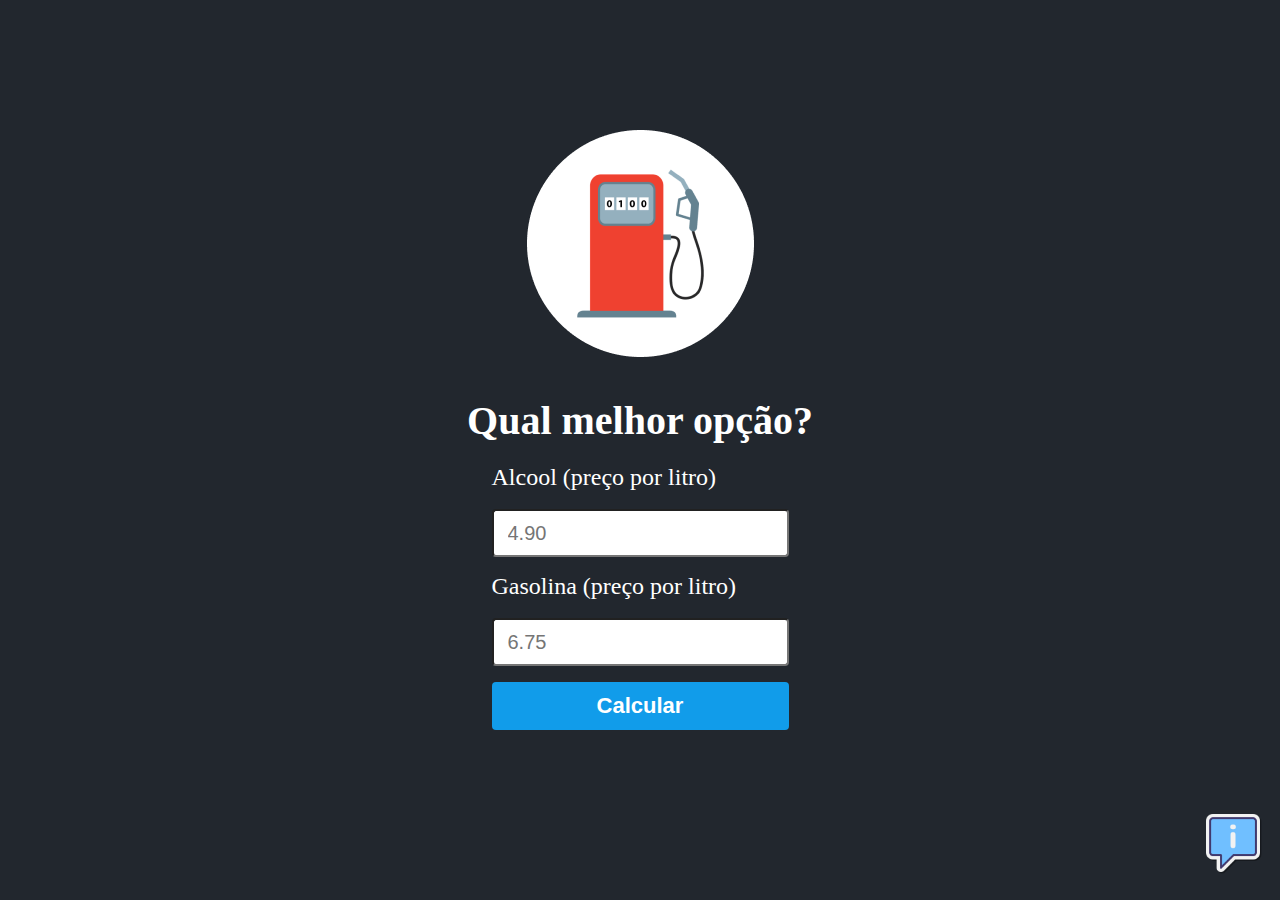
<file: index.html>
<!DOCTYPE html>
<html lang="pt-br">
  <head>
    <meta charset="UTF-8" />
    <meta http-equiv="X-UA-Compatible" content="IE=edge" />
    <meta name="viewport" content="width=device-width, initial-scale=1.0" />
    <meta name="keywords" content="Calculadora gasolina ou álcool" />
    <link rel="shortcut icon" href="./assets/favicon.ico" type="image/x-icon" />
    <link rel="stylesheet" href="style.css" />
    <title>Calculadora Alcool ou Gasolina?</title>
  </head>
  <body>
    <main class="container">
      <img
        class="logo"
        src="./assets/logo.png"
        alt="Logo estação de gasolina"
      />
      <h1 class="title">Qual melhor opção?</h1>

      <form class="form">
        <label for="alcool">Alcool (preço por litro)</label>
        <input
          id="alcool"
          type="number"
          name="alcool"
          min="1"
          step="0.01"
          placeholder="4.90"
          required
        />

        <label for="gasolina">Gasolina (preço por litro)</label>
        <input
          id="gasolina"
          type="number"
          name="gasolina"
          min="1"
          step="0.01"
          placeholder="6.75"
          required
        />

        <button class="btn" type="submit">Calcular</button>
      </form>

      <section id="content-result" class="result hide">
        <span id="text-result">Compensa usar Álcool</span>
        <span id="alcool-result">Alcool R$ 3.90</span>
        <span id="gasolina-result">Gasolina R$ 6.50</span>
      </section>
    </main>

    <div class="info">
      <span class="tooltip">Veja como é feito o cálculo</span>
      <a href="calculo.html">
        <img
          class="info-img"
          src="./assets/info.png"
          alt="Veja como é feito o cálculo"
        />
      </a>
    </div>

    <script src="./script.js"></script>
  </body>
</html>
</file>
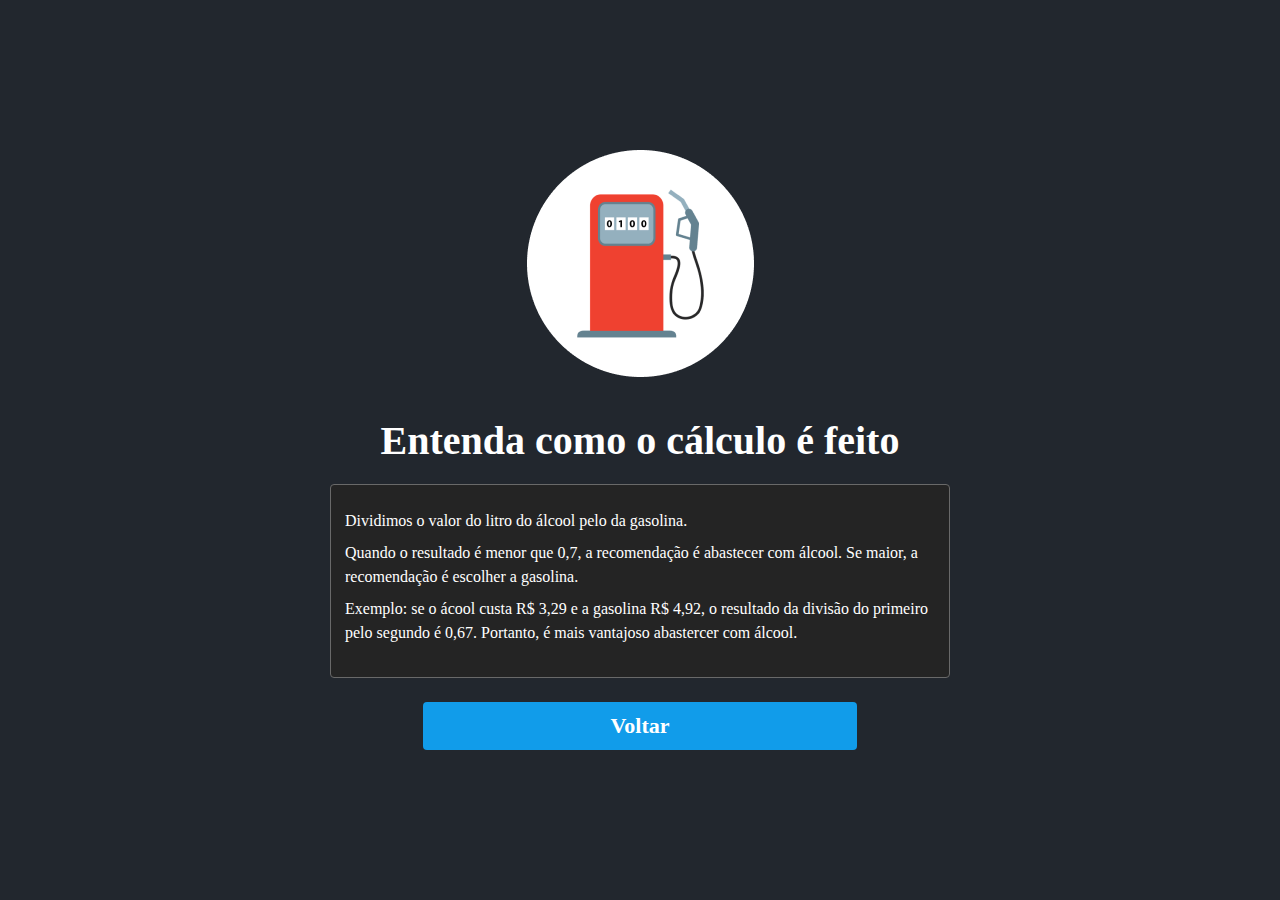
<file: calculo.html>
<!DOCTYPE html>
<html lang="pt-br">
  <head>
    <meta charset="UTF-8" />
    <meta http-equiv="X-UA-Compatible" content="IE=edge" />
    <meta name="viewport" content="width=device-width, initial-scale=1.0" />
    <link rel="stylesheet" href="style.css" />
    <title>Calculo - Calculadora Álcool ou Gasolina</title>
  </head>
  <body>
    <main class="container">
      <img class="logo" src="./assets/logo.png" alt="Logo" />
      <h1 class="title">Entenda como o cálculo é feito</h1>
      <section class="sobre">
        <p>Dividimos o valor do litro do álcool pelo da gasolina.</p>
        <p>
          Quando o resultado é menor que 0,7, a recomendação é abastecer com
          álcool. Se maior, a recomendação é escolher a gasolina.
        </p>
        <p>
          Exemplo: se o ácool custa R$ 3,29 e a gasolina R$ 4,92, o resultado da
          divisão do primeiro pelo segundo é 0,67. Portanto, é mais vantajoso
          abastercer com álcool.
        </p>
      </section>
      <a class="btn-voltar" href="./index.html">Voltar</a>
    </main>
  </body>
</html>
</file>
<file: style.css>
* {
  margin: 0;
  padding: 0;
  box-sizing: border-box;
}

body {
  background-color: #22272e;
  color: white;
  height: 100vh;
  display: flex;
  justify-content: center;
  align-items: center;
  flex-direction: column;
}

label,
button {
  display: block;
}

.container {
  max-width: 720px;
  display: flex;
  flex-direction: column;
  justify-content: center;
  align-items: center;
  padding-inline: 14px;
}

.logo {
  max-width: 227px;
  margin-bottom: 40px;
}

.title {
  text-align: center;
  font-size: 2.5rem;
  margin-bottom: 20px;
}

.form label {
  font-size: 1.5rem;
  margin-bottom: 10px;
}

.form input {
  width: 100%;
  height: 48px;
  border-radius: 4px;
  font-size: 20px;
  padding-inline: 14px;
  margin-block: 8px 16px;
}

.btn {
  width: 100%;
  height: 48px;
  margin-bottom: 40px;
  background-color: #119cea;
  color: white;
  cursor: pointer;
  border-radius: 4px;
  border: 0;
  font-size: 22px;
  font-weight: bold;
}

.result {
  background-color: #00b63e;
  max-width: 520px;
  text-align: center;
  padding: 20px 28px;
  margin-top: 28px;
  margin-bottom: 40px;
  border-radius: 4px;
  display: flex;
  flex-direction: column;
  border: 1px solid #696969;
  user-select: none;
  transition: transform 0.3s;
}

.hide {
  display: none;
}

.result:hover {
  transform: scale(1.2);
}

#text-result {
  font-size: 24px;
  font-weight: bold;
}

.result span {
  margin-bottom: 12px;
}

.info {
  position: fixed;
  right: 14px;
  bottom: 22px;
}

.info:hover .tooltip {
  display: inline-block;
}

.info-img {
  width: 66px;
  height: 66px;
}

.tooltip {
  position: relative;
  bottom: 28px;
  display: none;
  background-color: #0f0f0f;
  padding: 10px 8px;
  border-radius: 6px;
  user-select: none;
}

.sobre {
  max-width: 620px;
  background-color: #242424;
  padding: 24px 14px;
  border-radius: 4px;
  border: 1px solid #696969;
}

.sobre p {
  margin-bottom: 8px;
  line-height: 1.5;
}

.btn-voltar {
  display: flex;
  justify-content: center;
  align-items: center;
  width: 70%;
  height: 48px;
  margin-top: 24px;
  font-size: 22px;
  font-weight: bold;
  text-decoration: none;
  background-color: #119cea;
  color: white;
  cursor: pointer;
  border-radius: 4px;
}

@media (max-width: 500px) {
  .info {
    display: flex;
    position: initial;
  }
}

@media (max-width: 375px) {
  .container {
    margin-top: 150px;
  }
}

@media (max-width: 320px) {
  .container {
    margin-top: 250px;
  }
} ;
</file>
